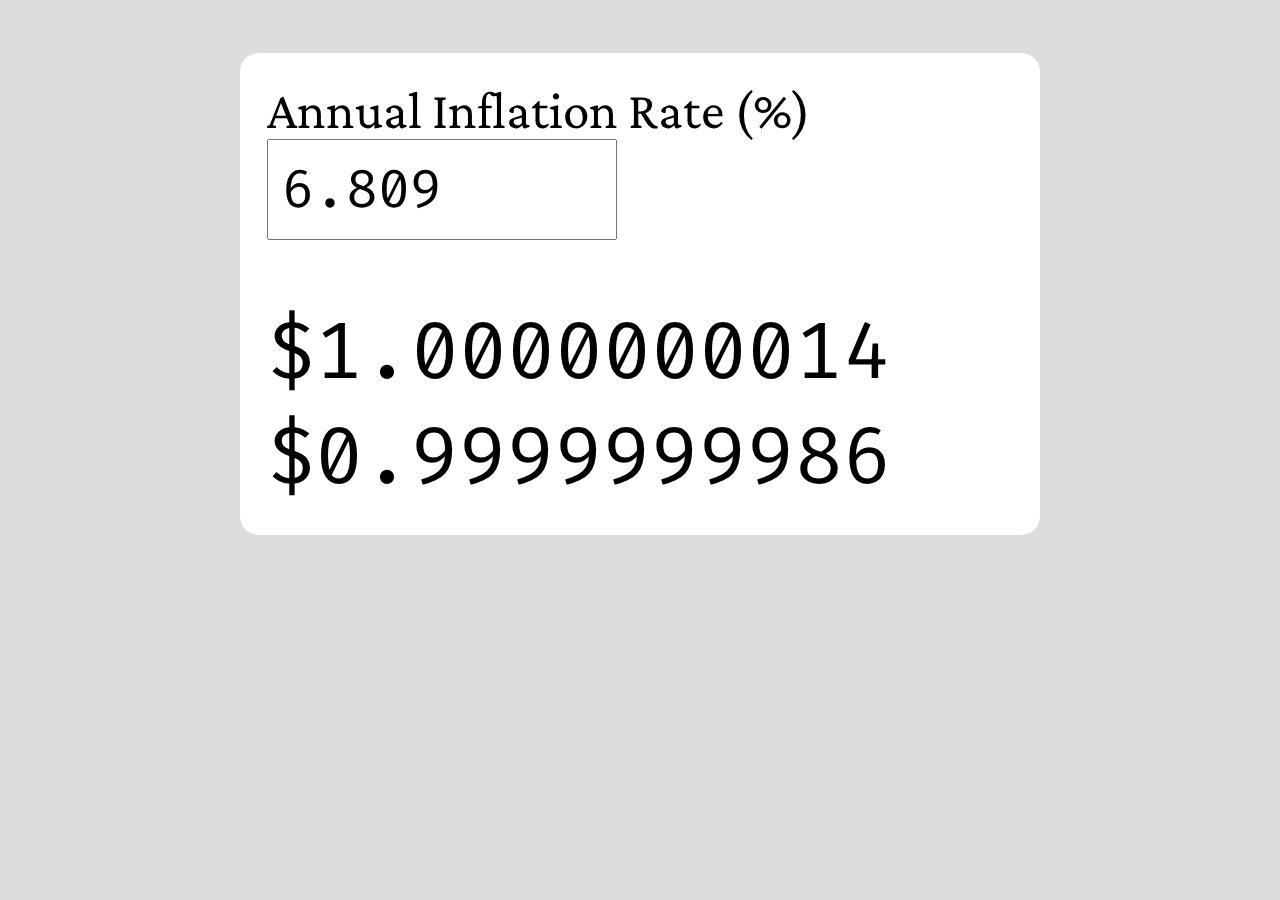
<file: boredom/inflation-simulator/index.html>
<!DOCTYPE html>
<html lang="en">
<head>
    <meta charset="UTF-8">
    <meta http-equiv="X-UA-Compatible" content="IE=edge">
    <meta name="viewport" content="width=device-width, initial-scale=1.0">
    <title>Inflation Simulator</title>

    <link rel="stylesheet" href="https://fonts.googleapis.com/css?family=Crimson+Pro|Fira+Code">
    <style>
        html, body {
            background: #ddd;
            font-size: calc(max(10em, 50vw) / 24);
            margin-top: 1rem;
        }
        #mainDiv {
            font-family: 'Crimson Pro', 'Times New Roman', Times, serif;
            font-size: 2em;
            width: 14em;

            margin: auto;
            padding: 0.5em;
            border-radius: 0.35em;
            background: white;
        }
        #moneyDisplay, #moneyDisplay2 {
            font-family: 'Fira Code', Consolas, monospace;
            font-size: 1.5em;
        }
        input {
            font-family: 'Fira Code', Consolas, monospace;
            font-size: 1em;
            width: 6em;
            padding: 0.25em;
        }
    </style>
</head>
<body>
    <div id="mainDiv">
        <span>Annual Inflation Rate (%)</span>
        <nbsp>
        <input id="inflationInput" type=text" value="6.809">
        <br><br>
        <span id="moneyDisplay">$1.0000000000</span>
        <span id="moneyDisplay2">$1.0000000000</span>
    </div>

    <script>
        startTime = Date.now();
        
        function updateDisplay() {
            let currentTime = Date.now();
            let rate = 1 + document.getElementById("inflationInput").value / 100;
            let elapsedTime = (currentTime - startTime) / (1000 * 60 * 60 * 24 * 365.2425);
            let dollars = rate ** elapsedTime;
            document.getElementById("moneyDisplay").innerHTML = '$' + dollars.toFixed(10);
            let dollars2 = rate ** -elapsedTime;
            document.getElementById("moneyDisplay2").innerHTML = '$' + dollars2.toFixed(10);
        }
                                                
        setInterval(updateDisplay, 10);
    </script>
</body>
</html>
</file>
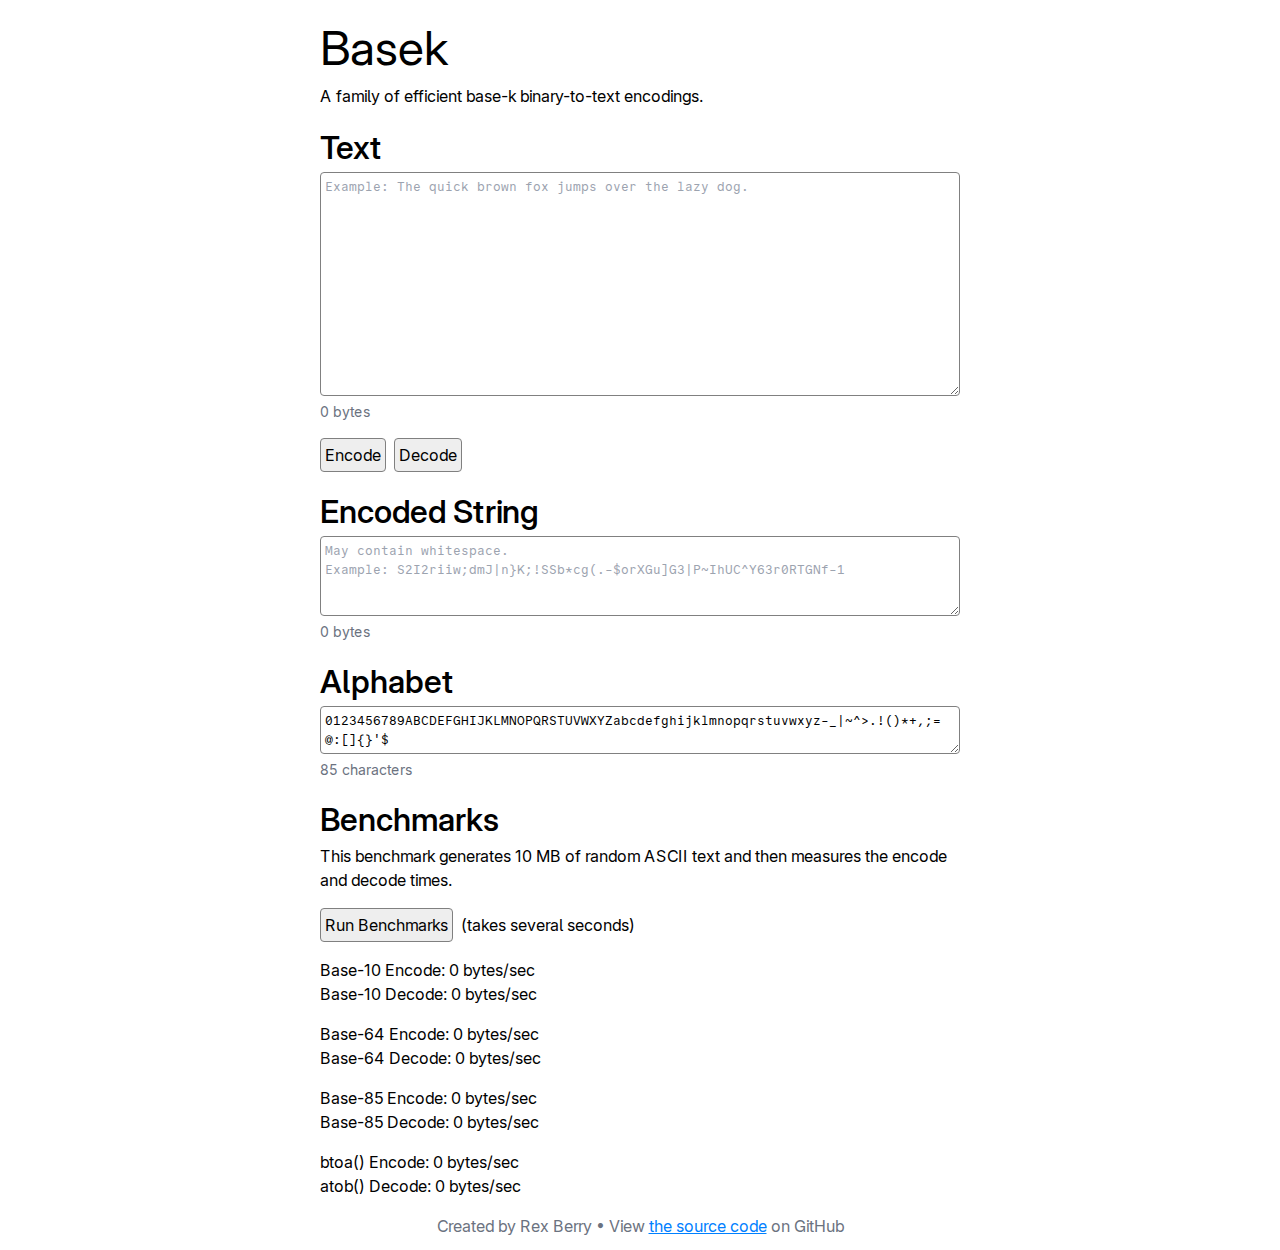
<file: misc/basek/index.html>
<!doctype html>
<html lang="en">
    <head>
        <meta charset="UTF-8" />
        <meta name="viewport" content="width=device-width, initial-scale=1.0" />
        <title>Basek</title>
      <script type="module" crossorigin src="./assets/index-BCXRozgb.js"></script>
      <link rel="stylesheet" crossorigin href="./assets/index-B4OX6dXM.css">
    </head>
    <body>
        <div id="root"></div>
    </body>
</html>
</file>
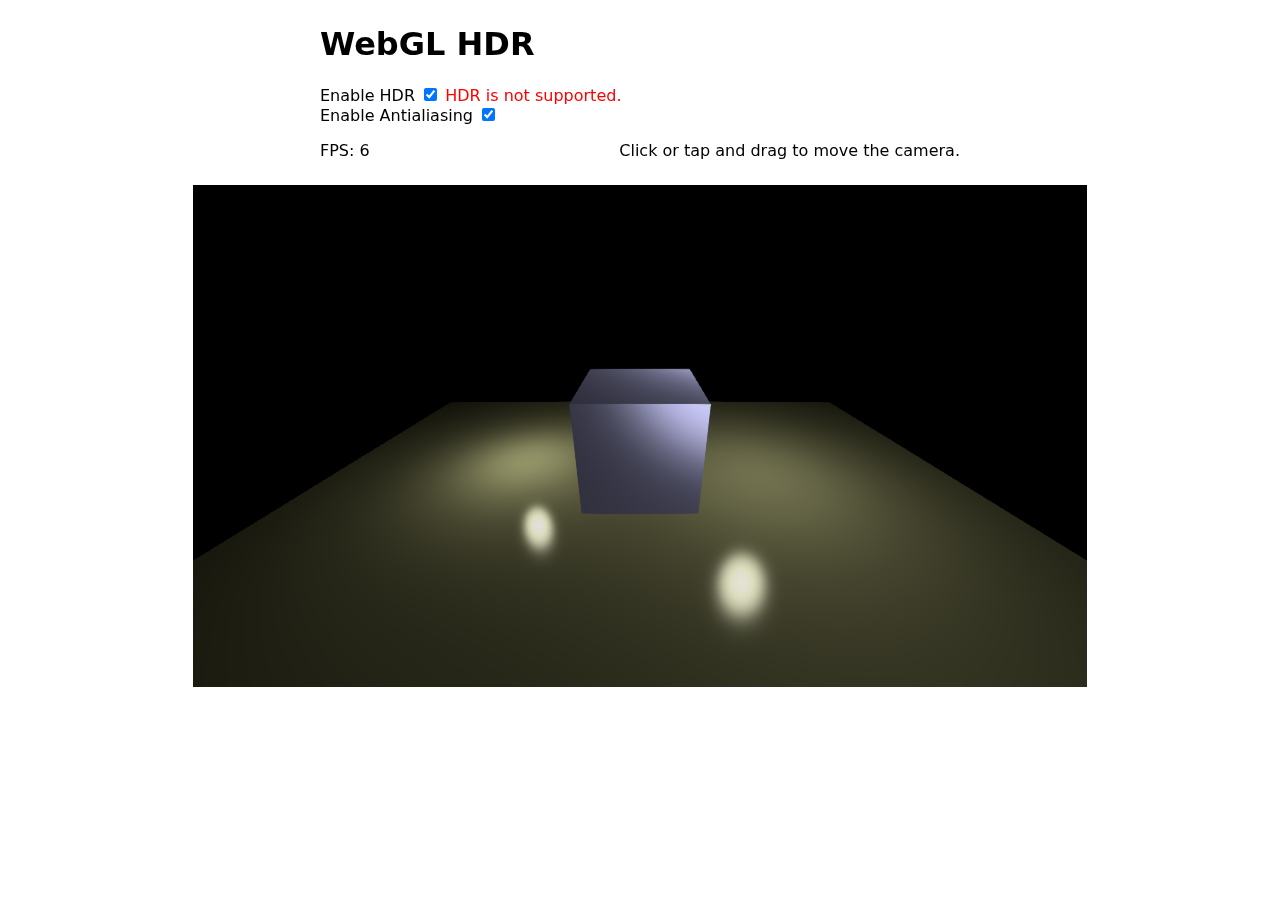
<file: misc/webgl-hdr/index.html>
<!DOCTYPE html>
<html lang="en">
    <head>
        <meta charset="UTF-8" />
        <meta name="viewport" content="width=device-width, initial-scale=1.0" />
        <title>WebGL HDR</title>
        <script type="module" crossorigin src="./assets/index-C19hPWzd.js"></script>
        <link rel="stylesheet" crossorigin href="./assets/index-QrEm9TGH.css" />
    </head>
    <body>
        <div id="app">
            <h1>WebGL HDR</h1>

            <label for="enable-hdr">Enable HDR</label>
            <input type="checkbox" id="enable-hdr" name="enable-hdr" checked />
            <span id="hdr-warning"></span>

            <br />

            <label for="enable-antialias">Enable Antialiasing</label>
            <input
                type="checkbox"
                id="enable-antialias"
                name="enable-antialias"
                checked
            />

            <div style="display: flex; justify-content: space-between">
                <p id="fps-counter"></p>
                <p>Click or tap and drag to move the camera.</p>
            </div>
        </div>

        <div id="canvas-div">
            <video
                id="superwhite"
                muted
                autoplay
                playsinline
                oncanplaythrough="this.currentTime=0"
                poster="[data-uri]"
                src="[data-uri]"
            ></video>

            <canvas id="color-canvas"></canvas>
            <canvas id="brightness-canvas"></canvas>

            <div id="canvas-outline"></div>
        </div>

        <div id="svg-div">
            <svg xmlns="http://www.w3.org/2000/svg" viewBox="0 0 1 1">
                <defs>
                    <filter id="display-p3-to-srgb">
                        <!--
                        The WebGL canvas is in sRGB (WebGL doesn't support
                        Display P3) and the Canvas 2D canvas is in Display P3.
                        When drawing the WebGL canvas onto the Canvas 2D
                        canvas, the colors will be interpreted as sRGB, so this
                        filter is necessary to get the Display P3 colors we
                        want.

                        SVG/Canvas filters run in a linear color space, so all
                        we need is this matrix.
                        -->
                        <feColorMatrix
                            in="SourceGraphic"
                            type="matrix"
                            values="
                                1.22494     -0.224935   -3.26731e-6     0   0
                                -0.0420584  1.04206     1.35536e-6      0   0
                                -0.019644   -0.0786588  1.0983          0   0
                                0           0           0               1   0
                            "
                        />
                    </filter>
                </defs>
            </svg>
        </div>
    </body>
</html>
</file>
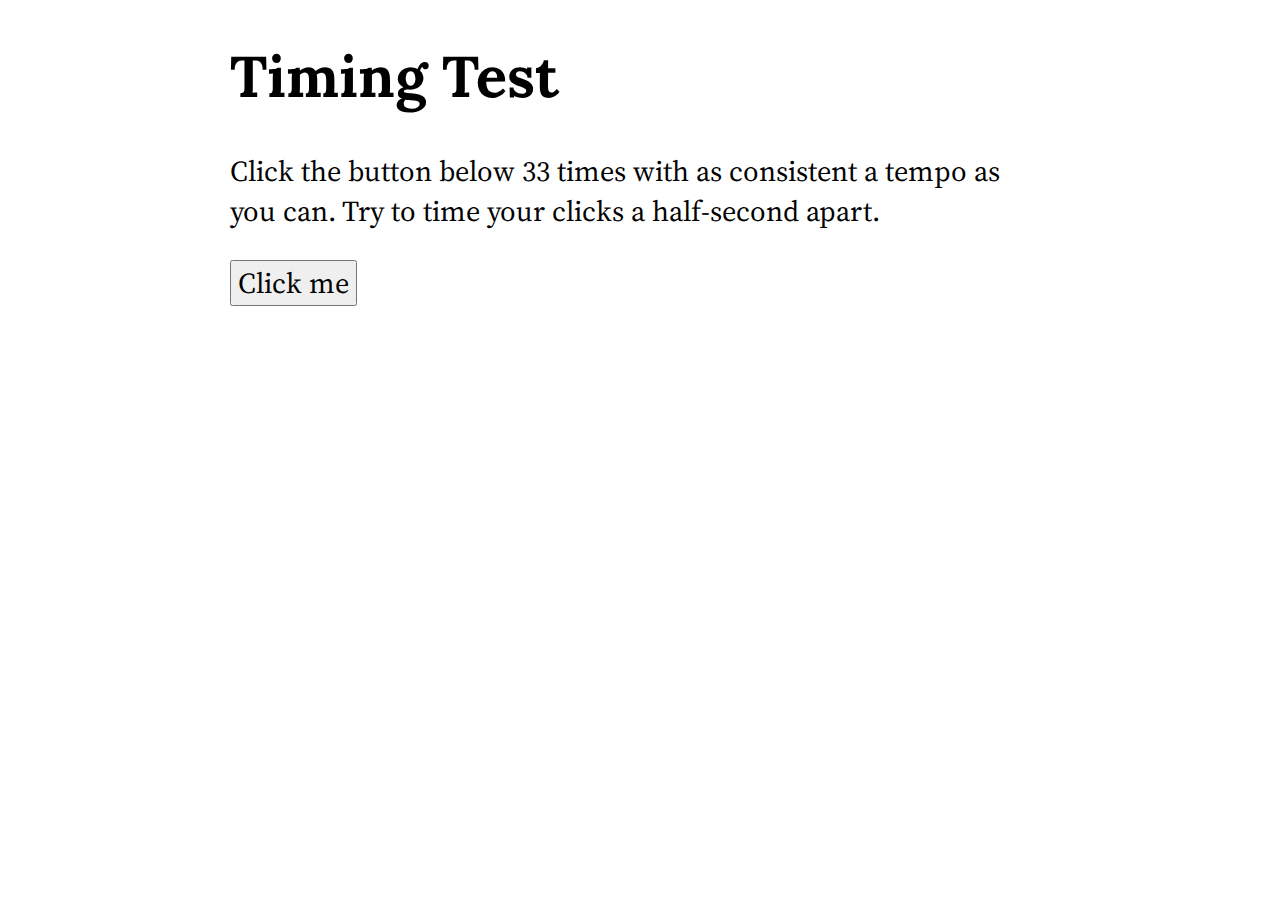
<file: ap-psych/passion-project/timing-test/index.html>
<!DOCTYPE html>
<html lang="en">
<head>
    <meta charset="UTF-8">
    <meta http-equiv="X-UA-Compatible" content="IE=edge">
    <meta name="viewport" content="width=device-width, initial-scale=1.0">
    <title>Timing Test</title>

    <link rel="stylesheet" href="https://fonts.googleapis.com/css?family=Lora:bold|Source+Serif+Pro">
    <link rel="stylesheet" href="style.css">
</head>
<body>
    <h1>Timing Test</h1>
    <p>Click the button below 33 times with as consistent a tempo as you can. Try to time your clicks a half-second apart.</p>
    <button id="clickMe" onclick="clickMe()">Click me</button>&ensp;<span id="count"></span>
    <br><br>
    <span id="meanSpan"></span>
    <br>
    <span id="stddevSpan"></span>

    <script src="main.js"></script>
</body>
</html>
</file>
<file: misc/basek/assets/index-B4OX6dXM.css>
*,:before,:after{--tw-border-spacing-x: 0;--tw-border-spacing-y: 0;--tw-translate-x: 0;--tw-translate-y: 0;--tw-rotate: 0;--tw-skew-x: 0;--tw-skew-y: 0;--tw-scale-x: 1;--tw-scale-y: 1;--tw-pan-x: ;--tw-pan-y: ;--tw-pinch-zoom: ;--tw-scroll-snap-strictness: proximity;--tw-gradient-from-position: ;--tw-gradient-via-position: ;--tw-gradient-to-position: ;--tw-ordinal: ;--tw-slashed-zero: ;--tw-numeric-figure: ;--tw-numeric-spacing: ;--tw-numeric-fraction: ;--tw-ring-inset: ;--tw-ring-offset-width: 0px;--tw-ring-offset-color: #fff;--tw-ring-color: rgb(59 130 246 / .5);--tw-ring-offset-shadow: 0 0 #0000;--tw-ring-shadow: 0 0 #0000;--tw-shadow: 0 0 #0000;--tw-shadow-colored: 0 0 #0000;--tw-blur: ;--tw-brightness: ;--tw-contrast: ;--tw-grayscale: ;--tw-hue-rotate: ;--tw-invert: ;--tw-saturate: ;--tw-sepia: ;--tw-drop-shadow: ;--tw-backdrop-blur: ;--tw-backdrop-brightness: ;--tw-backdrop-contrast: ;--tw-backdrop-grayscale: ;--tw-backdrop-hue-rotate: ;--tw-backdrop-invert: ;--tw-backdrop-opacity: ;--tw-backdrop-saturate: ;--tw-backdrop-sepia: ;--tw-contain-size: ;--tw-contain-layout: ;--tw-contain-paint: ;--tw-contain-style: }::backdrop{--tw-border-spacing-x: 0;--tw-border-spacing-y: 0;--tw-translate-x: 0;--tw-translate-y: 0;--tw-rotate: 0;--tw-skew-x: 0;--tw-skew-y: 0;--tw-scale-x: 1;--tw-scale-y: 1;--tw-pan-x: ;--tw-pan-y: ;--tw-pinch-zoom: ;--tw-scroll-snap-strictness: proximity;--tw-gradient-from-position: ;--tw-gradient-via-position: ;--tw-gradient-to-position: ;--tw-ordinal: ;--tw-slashed-zero: ;--tw-numeric-figure: ;--tw-numeric-spacing: ;--tw-numeric-fraction: ;--tw-ring-inset: ;--tw-ring-offset-width: 0px;--tw-ring-offset-color: #fff;--tw-ring-color: rgb(59 130 246 / .5);--tw-ring-offset-shadow: 0 0 #0000;--tw-ring-shadow: 0 0 #0000;--tw-shadow: 0 0 #0000;--tw-shadow-colored: 0 0 #0000;--tw-blur: ;--tw-brightness: ;--tw-contrast: ;--tw-grayscale: ;--tw-hue-rotate: ;--tw-invert: ;--tw-saturate: ;--tw-sepia: ;--tw-drop-shadow: ;--tw-backdrop-blur: ;--tw-backdrop-brightness: ;--tw-backdrop-contrast: ;--tw-backdrop-grayscale: ;--tw-backdrop-hue-rotate: ;--tw-backdrop-invert: ;--tw-backdrop-opacity: ;--tw-backdrop-saturate: ;--tw-backdrop-sepia: ;--tw-contain-size: ;--tw-contain-layout: ;--tw-contain-paint: ;--tw-contain-style: }*,:before,:after{box-sizing:border-box;border-width:0;border-style:solid;border-color:#e5e7eb}:before,:after{--tw-content: ""}html,:host{line-height:1.5;-webkit-text-size-adjust:100%;-moz-tab-size:4;-o-tab-size:4;tab-size:4;font-family:Inter,sans-serif;font-feature-settings:"cv05","cv10";font-variation-settings:normal;-webkit-tap-highlight-color:transparent}body{margin:0;line-height:inherit}hr{height:0;color:inherit;border-top-width:1px}abbr:where([title]){-webkit-text-decoration:underline dotted;text-decoration:underline dotted}h1,h2,h3,h4,h5,h6{font-size:inherit;font-weight:inherit}a{color:inherit;text-decoration:inherit}b,strong{font-weight:bolder}code,kbd,samp,pre{font-family:CommitMono,monospace;font-feature-settings:normal;font-variation-settings:normal;font-size:1em}small{font-size:80%}sub,sup{font-size:75%;line-height:0;position:relative;vertical-align:baseline}sub{bottom:-.25em}sup{top:-.5em}table{text-indent:0;border-color:inherit;border-collapse:collapse}button,input,optgroup,select,textarea{font-family:inherit;font-feature-settings:inherit;font-variation-settings:inherit;font-size:100%;font-weight:inherit;line-height:inherit;letter-spacing:inherit;color:inherit;margin:0;padding:0}button,select{text-transform:none}button,input:where([type=button]),input:where([type=reset]),input:where([type=submit]){-webkit-appearance:button;background-color:transparent;background-image:none}:-moz-focusring{outline:auto}:-moz-ui-invalid{box-shadow:none}progress{vertical-align:baseline}::-webkit-inner-spin-button,::-webkit-outer-spin-button{height:auto}[type=search]{-webkit-appearance:textfield;outline-offset:-2px}::-webkit-search-decoration{-webkit-appearance:none}::-webkit-file-upload-button{-webkit-appearance:button;font:inherit}summary{display:list-item}blockquote,dl,dd,h1,h2,h3,h4,h5,h6,hr,figure,p,pre{margin:0}fieldset{margin:0;padding:0}legend{padding:0}ol,ul,menu{list-style:none;margin:0;padding:0}dialog{padding:0}textarea{resize:vertical}input::-moz-placeholder,textarea::-moz-placeholder{opacity:1;color:#9ca3af}input::placeholder,textarea::placeholder{opacity:1;color:#9ca3af}button,[role=button]{cursor:pointer}:disabled{cursor:default}img,svg,video,canvas,audio,iframe,embed,object{display:block;vertical-align:middle}img,video{max-width:100%;height:auto}[hidden]{display:none}.m-auto{margin:auto}.my-auto{margin-top:auto;margin-bottom:auto}.flex{display:flex}.h-12{height:3rem}.h-20{height:5rem}.h-56{height:14rem}.w-full{width:100%}.flex-row{flex-direction:row}.flex-col{flex-direction:column}.justify-center{justify-content:center}.gap-2{gap:.5rem}.gap-4{gap:1rem}.break-all{word-break:break-all}.text-sm{font-size:.875rem;line-height:1.25rem}.text-gray-500{--tw-text-opacity: 1;color:rgb(107 114 128 / var(--tw-text-opacity))}@font-face{font-family:Inter;font-style:normal;src:url(../InterVariable.woff2) format("woff2")}@font-face{font-family:Inter;font-style:italic;src:url(../InterVariable-Italic.woff2) format("woff2")}@font-face{font-family:CommitMono;src:url(../CommitMono%20VariableFont.woff2) format("woff2")}document,body{margin:0;padding:0}#root{width:clamp(40vw,40rem,90vw);margin:.75rem auto}h1{font-weight:400;font-size:3rem}h2{font-weight:550;font-size:2rem}button{border:1px solid gray;border-radius:.25rem;padding:.25rem;background:#eee}button:hover{background:#ddd}button:active{background:#eee}textarea{font-family:CommitMono,monospace;font-size:.8rem;border:1px solid gray;border-radius:.25rem;padding:.25rem}a{color:#0080ff;text-decoration:underline}a:hover{color:#00b0ff}a:active,a:visited{color:#0070c0}
</file>
<file: misc/webgl-hdr/assets/index-QrEm9TGH.css>
:root{font-synthesis:none;text-rendering:optimizeLegibility;-webkit-font-smoothing:antialiased;-moz-osx-font-smoothing:grayscale}html{height:100%}body{margin:0;min-height:100vh}html,body{font-family:system-ui,-apple-system,BlinkMacSystemFont,Segoe UI,Roboto,Oxygen,Ubuntu,Cantarell,Open Sans,Helvetica Neue,sans-serif}#app{width:50vw;margin:0 auto;padding:.25rem 1rem 0}#canvas-div{margin:.5rem auto;width:70vw;height:39.375vw;position:relative;left:0;top:0}#canvas-div>video{position:absolute;left:0;top:0;width:100%;height:100%;object-fit:fill;z-index:-1000000}#canvas-div>canvas{position:absolute;left:0;top:0;width:100%;height:100%;mix-blend-mode:multiply}#canvas-outline{position:absolute;left:0;top:0;width:100%;height:100%;outline:2px solid white;outline-offset:-1px;z-index:1000000}#hdr-warning{color:red}#svg-div{position:absolute;visibility:hidden}html,body{-webkit-touch-callout:none;-webkit-user-select:none;-khtml-user-select:none;-moz-user-select:none;-ms-user-select:none;user-select:none}
</file>
<file: ap-psych/passion-project/timing-test/style.css>
html, body {
    font-family: 'Source Serif Pro', 'Times New Roman', 'Times', serif;
    font-size: 2.25vw;
    width: 80%;
    margin: auto;
}

button {
    font-family: 'Source Serif Pro', 'Times New Roman', 'Times', serif;
    font-size: 2.25vw;
}

h1 {
    font-family: 'Lora', 'Times New Roman', 'Times', serif;
    font-size: 4.5vw;
    font-weight: bold;
}

html, body, h1, p, span, button { 
    -webkit-touch-callout: none;
    -webkit-user-select: none;
    -khtml-user-select: none;
    -moz-user-select: none;
    -ms-user-select: none;
    user-select: none;
}
</file>
